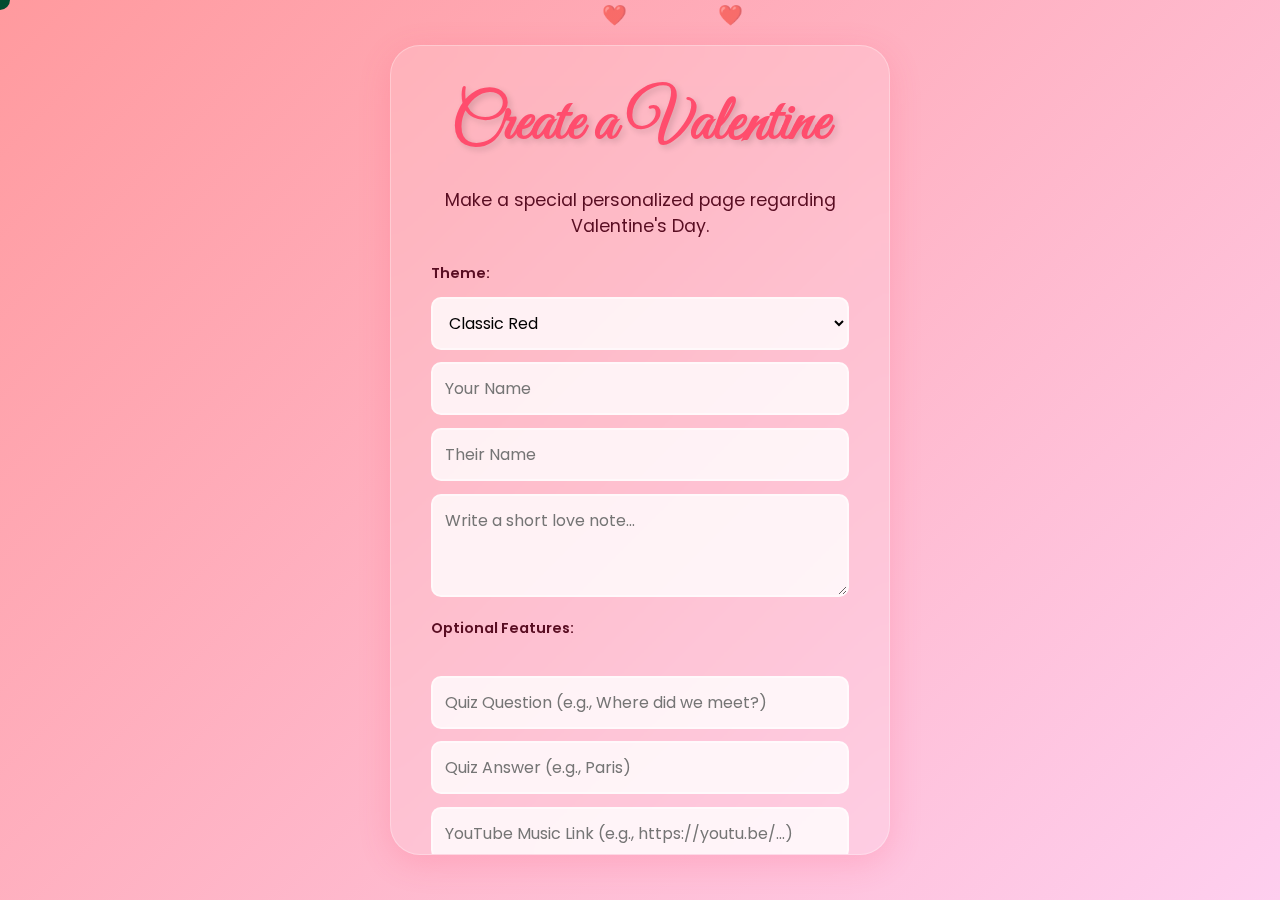
<file: index.html>
<!DOCTYPE html>
<html lang="en">

<head>
    <meta charset="UTF-8">
    <meta name="viewport" content="width=device-width, initial-scale=1.0">
    <title>Valentine Link Creator</title>
    <link rel="shortcut icon"
        href="data:image/svg+xml,<svg xmlns=%22http://www.w3.org/2000/svg%22 viewBox=%220 0 100 100%22><text y=%22.9em%22 font-size=%2290%22>💌</text></svg>"
        type="image/x-icon">
    <link rel="preconnect" href="https://fonts.googleapis.com">
    <link rel="preconnect" href="https://fonts.gstatic.com" crossorigin>
    <link href="https://fonts.googleapis.com/css2?family=Great+Vibes&family=Poppins:wght@300;400;600&display=swap"
        rel="stylesheet">
    <link rel="stylesheet" href="style.css">
</head>

<body>
    <div class="background-hearts"></div>
    <div class="custom-cursor"></div>
    <div class="container">
        <div id="creatorMode" class="card">
            <h1>Create a Valentine</h1>
            <p>Make a special personalized page regarding Valentine's Day.</p>
            <div class="input-group">
                <label>Theme:</label>
                <select id="themeSelector">
                    <option value="classic">Classic Red</option>
                    <option value="lavender">Lavender Dream</option>
                    <option value="midnight">Midnight Romance</option>
                    <option value="sunset">Sunset Glow</option>
                    <option value="ocean">Ocean Breeze</option>
                    <option value="forest">Enchanted Forest</option>
                    <option value="custom">🎨 Custom (Use colors below)</option>
                </select>
                <div id="customThemeSection" class="hidden"
                    style="background: rgba(255,255,255,0.3); padding: 1rem; border-radius: 10px; margin-top: 0.5rem;">
                    <p style="font-size: 0.9rem; font-weight: 600; margin-bottom: 0.5rem;">Custom Theme Colors:</p>
                    <div style="display: grid; grid-template-columns: 1fr 1fr; gap: 0.5rem;">
                        <div>
                            <label style="font-size: 0.8rem;">Primary Color:</label>
                            <input type="color" id="customPrimary" value="#ff4d6d">
                        </div>
                        <div>
                            <label style="font-size: 0.8rem;">Secondary Color:</label>
                            <input type="color" id="customSecondary" value="#ff8fa3">
                        </div>
                        <div>
                            <label style="font-size: 0.8rem;">Gradient Start:</label>
                            <input type="color" id="customGradientStart" value="#ff9a9e">
                        </div>
                        <div>
                            <label style="font-size: 0.8rem;">Gradient End:</label>
                            <input type="color" id="customGradientEnd" value="#fecfef">
                        </div>
                    </div>
                </div>
                <input type="text" id="senderName" placeholder="Your Name" required>
                <input type="text" id="recipientName" placeholder="Their Name" required>
                <textarea id="loveNote" placeholder="Write a short love note..." rows="3"></textarea>
                <p style="font-size: 0.9rem; margin-top: 0.5rem; font-weight: 600;">Optional Features:</p>
                <input type="text" id="quizQuestion" placeholder="Quiz Question (e.g., Where did we meet?)">
                <input type="text" id="quizAnswer" placeholder="Quiz Answer (e.g., Paris)">
                <input type="text" id="musicUrl" placeholder="YouTube Music Link (e.g., https://youtu.be/...)">
                <label>Start Date (Relationship Timer):</label>
                <input type="date" id="startDate">
                <label>Unlock Time (Open When):</label>
                <input type="datetime-local" id="unlockTime">
                <label>Link Expires At (Optional):</label>
                <input type="datetime-local" id="expiryTime">
                <label style="display:flex; align-items:center; gap:10px; cursor:pointer;">
                    <input type="checkbox" id="oneTimeOpen" style="width:auto;"> One-time Open Only 🔒
                </label>
                <label style="display:flex; align-items:center; gap:10px; cursor:pointer;">
                    <input type="checkbox" id="enableSound" style="width:auto;"> Enable Sound Effects 🎵
                </label>
                <p style="font-size: 0.9rem; margin-top: 0.5rem; font-weight: 600;">Custom Button Text (Optional):</p>
                <input type="text" id="customYesText" placeholder="Custom 'Yes' Button (default: Yes)">
                <input type="text" id="customNoText" placeholder="Custom 'No' Button (default: No)">
                <input type="text" id="customSuccessMsg" placeholder="Custom Success Message">
                <p style="font-size: 0.9rem; margin-top: 0.5rem; font-weight: 600;">"Our Story" Timeline (Optional):</p>
                <div class="timeline-input-group">
                    <input type="text" class="timeline-date-in" placeholder="Date (e.g. 2023)">
                    <input type="text" class="timeline-desc-in" placeholder="Event (e.g. First Kiss)">
                </div>
                <div class="timeline-input-group">
                    <input type="text" class="timeline-date-in" placeholder="Date">
                    <input type="text" class="timeline-desc-in" placeholder="Event">
                </div>
                <p style="font-size: 0.9rem; margin-top: 0.5rem;">3 Reasons you love them (optional):</p>
                <input type="text" class="reason-input" placeholder="Reason 1">
                <input type="text" class="reason-input" placeholder="Reason 2">
                <input type="text" class="reason-input" placeholder="Reason 3">
            </div>
            <button id="createBtn" class="primary-btn">Create Link</button>
            <div id="linkOutput" class="hidden">
                <input type="text" id="generatedLink" readonly>
                <button id="copyBtn" class="secondary-btn">Copy</button>
            </div>
        </div>
    </div>
    <!-- JS Logic specific to Creator -->
    <script src="script.js"></script>
</body>

</html>

</html>
</file>
<file: style.css>
:root {
    --primary-color: #ff4d6d;
    --secondary-color: #ff8fa3;
    --bg-gradient: linear-gradient(135deg, #ff9a9e 0%, #fecfef 100%);
    --glass-bg: rgba(255, 255, 255, 0.15);
    --glass-border: rgba(255, 255, 255, 0.3);
    --glass-shadow: 0 8px 32px 0 rgba(255, 77, 109, 0.2);
    --text-color: #590d22;
    --font-script: 'Great Vibes', cursive;
    --font-body: 'Poppins', sans-serif;
    --cursor-color: #ff4d6d;
}

/* Themes - Professional Palettes */
body.lavender {
    --primary-color: #7b2cbf;
    --secondary-color: #9d4edd;
    --bg-gradient: linear-gradient(135deg, #e0c3fc 0%, #8ec5fc 100%);
    --glass-shadow: 0 8px 32px 0 rgba(123, 44, 191, 0.2);
    --text-color: #240046;
    --cursor-color: #7b2cbf;
}

body.midnight {
    --primary-color: #ff0054;
    --secondary-color: #ff5400;
    --bg-gradient: linear-gradient(135deg, #0f2027 0%, #203a43 50%, #2c5364 100%);
    --glass-bg: rgba(0, 0, 0, 0.4);
    --glass-border: rgba(255, 255, 255, 0.1);
    --glass-shadow: 0 8px 32px 0 rgba(0, 0, 0, 0.8);
    --text-color: #ffe5ec;
    --cursor-color: #ff0054;
}

body.sunset {
    --primary-color: #dc2f02;
    --secondary-color: #f48c06;
    --bg-gradient: linear-gradient(135deg, #ff9d00 0%, #dc2f02 100%);
    --glass-shadow: 0 8px 32px 0 rgba(220, 47, 2, 0.3);
    --text-color: #370617;
    --cursor-color: #dc2f02;
}

body.ocean {
    --primary-color: #0077b6;
    --secondary-color: #00b4d8;
    --bg-gradient: linear-gradient(135deg, #03045e 0%, #00b4d8 100%);
    --glass-bg: rgba(255, 255, 255, 0.1);
    --glass-shadow: 0 8px 32px 0 rgba(0, 119, 182, 0.3);
    --text-color: #caf0f8;
    --cursor-color: #0077b6;
}

body.forest {
    --primary-color: #2d6a4f;
    --secondary-color: #52b788;
    --bg-gradient: linear-gradient(135deg, #1b4332 0%, #95d5b2 100%);
    --glass-bg: rgba(255, 255, 255, 0.1);
    --glass-shadow: 0 8px 32px 0 rgba(45, 106, 79, 0.3);
    --text-color: #d8f3dc;
    --cursor-color: #52b788;
}

* {
    margin: 0;
    padding: 0;
    box-sizing: border-box;
    cursor: none;
    /* Hide default cursor */
}

body {
    background: var(--bg-gradient);
    height: 100vh;
    display: flex;
    justify-content: center;
    align-items: center;
    font-family: var(--font-body);
    overflow: hidden;
    color: var(--text-color);
    transition: background 0.5s ease;
}

/* Animations */
@keyframes slideInUp {
    from {
        transform: translateY(50px);
        opacity: 0;
    }

    to {
        transform: translateY(0);
        opacity: 1;
    }
}

@keyframes fadeIn {
    from {
        opacity: 0;
    }

    to {
        opacity: 1;
    }
}

@keyframes floatElement {
    0% {
        transform: translateY(0px);
    }

    50% {
        transform: translateY(-10px);
    }

    100% {
        transform: translateY(0px);
    }
}

@keyframes pulseBtn {
    0% {
        transform: scale(1);
        box-shadow: 0 4px 15px rgba(0, 0, 0, 0.2);
    }

    50% {
        transform: scale(1.05);
        box-shadow: 0 6px 20px rgba(0, 0, 0, 0.3);
    }

    100% {
        transform: scale(1);
        box-shadow: 0 4px 15px rgba(0, 0, 0, 0.2);
    }
}

/* Elements with animations */
.card {
    background: var(--glass-bg);
    backdrop-filter: blur(15px);
    -webkit-backdrop-filter: blur(15px);
    padding: 2.5rem;
    border-radius: 30px;
    border: 1px solid var(--glass-border);
    box-shadow: var(--glass-shadow);
    transition: transform 0.3s cubic-bezier(0.34, 1.56, 0.64, 1), box-shadow 0.3s ease;
    transform-style: preserve-3d;
    max-height: 90vh;
    overflow-y: auto;
    animation: slideInUp 1s cubic-bezier(0.2, 0.8, 0.2, 1);
}

.card:hover {
    transform: translateY(-5px);
    box-shadow: 0 12px 40px 0 rgba(31, 38, 135, 0.2);
}

.gif-container img {
    max-width: 100%;
    border-radius: 20px;
    margin-bottom: 1.5rem;
    box-shadow: 0 8px 20px rgba(0, 0, 0, 0.1);
    animation: floatElement 4s ease-in-out infinite;
}

#yesBtn {
    animation: pulseBtn 2s infinite;
    letter-spacing: 1px;
    text-transform: uppercase;
}

.fade-in-text {
    animation: fadeIn 2s ease-in;
}


/* Rest of styles remain similar but cleaned up */
.card::-webkit-scrollbar {
    width: 0;
    background: transparent;
}

.hidden {
    display: none !important;
}

h1,
h2,
h3 {
    font-family: var(--font-script);
    color: var(--primary-color);
    text-shadow: 3px 3px 6px rgba(0, 0, 0, 0.15);
    line-height: 1.2;
}

h1 {
    font-size: clamp(2.5rem, 8vw, 4rem);
    margin-bottom: 1.5rem;
}

h2 {
    font-size: clamp(2rem, 6vw, 3rem);
    margin-bottom: 1.5rem;
}

h3 {
    font-size: 1.8rem;
    margin-bottom: 1rem;
}

p {
    margin-bottom: 1.5rem;
    font-size: 1.1rem;
}

/* Timeline Styles */
#timelineContainer {
    max-height: 300px;
    overflow-y: auto;
    margin-bottom: 2rem;
    padding-right: 10px;
}

#timelineContainer::-webkit-scrollbar {
    width: 5px;
    background: rgba(255, 255, 255, 0.3);
    border-radius: 5px;
}

#timelineContainer::-webkit-scrollbar-thumb {
    background: var(--primary-color);
    border-radius: 5px;
}

.timeline {
    position: relative;
    padding-left: 20px;
    border-left: 3px solid var(--primary-color);
    text-align: left;
}

.timeline-item {
    position: relative;
    margin-bottom: 20px;
    padding-left: 20px;
    animation: slideInUp 0.5s ease forwards;
    opacity: 0;
}

.timeline-item::before {
    content: '❤';
    position: absolute;
    left: -29px;
    top: 0;
    color: var(--primary-color);
    background: #fff;
    border-radius: 50%;
    width: 20px;
    height: 20px;
    font-size: 14px;
    display: flex;
    justify-content: center;
    align-items: center;
    box-shadow: 0 0 5px rgba(0, 0, 0, 0.2);
}

.timeline-date {
    font-size: 0.8rem;
    font-weight: bold;
    color: var(--secondary-color);
}

.timeline-content {
    background: rgba(255, 255, 255, 0.6);
    padding: 10px;
    border-radius: 8px;
    font-size: 0.95rem;
}

/* Sticker Styles */
#stickerArea {
    position: absolute;
    top: 0;
    left: 0;
    width: 100%;
    height: 100%;
    pointer-events: none;
    /* Let clicks pass through to non-stickers */
    z-index: 10;
}

.sticker {
    position: absolute;
    font-size: 3rem;
    cursor: grab;
    pointer-events: auto;
    user-select: none;
    transition: transform 0.1s;
}

.sticker:active {
    cursor: grabbing;
    transform: scale(1.1);
}

/* Envelope Styles */
#envelopeContainer {
    display: flex;
    justify-content: center;
    margin-bottom: 2rem;
    perspective: 1000px;
    height: 150px;
    /* Space for envelope */
}

.envelope-wrapper {
    position: relative;
    width: 200px;
    height: 140px;
}

.envelope {
    position: relative;
    width: 100%;
    height: 100%;
    background: #fff;
    border-radius: 0 0 10px 10px;
    box-shadow: 0 5px 15px rgba(0, 0, 0, 0.1);
    cursor: none;
    transition: transform 0.5s;
}

.envelope:hover {
    transform: translateY(-5px);
}

.flap {
    position: absolute;
    top: 0;
    left: 0;
    width: 0;
    height: 0;
    border-left: 100px solid transparent;
    border-right: 100px solid transparent;
    border-top: 70px solid #f8f8f8;
    transform-origin: top;
    transition: 0.5s;
    z-index: 3;
}

.pocket {
    position: absolute;
    bottom: 0;
    left: 0;
    width: 0;
    height: 0;
    border-left: 100px solid transparent;
    border-right: 100px solid transparent;
    border-bottom: 140px solid #f0f0f0;
    border-radius: 0 0 10px 10px;
    z-index: 2;
}

.letter {
    position: absolute;
    top: 10px;
    left: 10px;
    width: 180px;
    height: 120px;
    background: #fff;
    border: 1px solid #ddd;
    border-radius: 5px;
    z-index: 1;
    transition: 0.5s;
    overflow: hidden;
    padding: 10px;
    font-size: 0.8rem;
    text-align: left;
    display: flex;
    justify-content: center;
    align-items: center;
}

.open-text {
    position: absolute;
    bottom: 10px;
    width: 100%;
    text-align: center;
    font-size: 0.8rem;
    color: #888;
    z-index: 4;
    transition: opacity 0.5s;
}

/* Open State */
.envelope.open .flap {
    transform: rotateX(180deg);
    z-index: 0;
}

.envelope.open .letter {
    transform: translateY(-80px);
    height: auto;
    min-height: 120px;
    z-index: 5;
    /* Brings it in front */
    box-shadow: 0 5px 20px rgba(0, 0, 0, 0.2);
    font-size: 1rem;
    width: 120%;
    /* Expand slightly */
    margin-left: -10%;
}

.envelope.open .open-text {
    opacity: 0;
}

.error-msg {
    color: red;
    font-weight: bold;
    margin-top: 10px;
}

.shake {
    animation: shake 0.5s;
}

@keyframes shake {

    0%,
    100% {
        transform: translateX(0);
    }

    25%,
    75% {
        transform: translateX(-10px);
    }

    50% {
        transform: translateX(10px);
    }
}

/* Relationship Timer */
#relationshipTimer {
    margin-bottom: 1.5rem;
    padding: 1rem;
    background: rgba(255, 255, 255, 0.2);
    border-radius: 15px;
    animation: fadeIn 2s ease;
}

.timer-display {
    font-family: monospace;
    font-size: 1.2rem;
    font-weight: 600;
    color: var(--primary-color);
}

.input-group {
    display: flex;
    flex-direction: column;
    gap: 0.8rem;
    margin-bottom: 1.5rem;
    text-align: left;
}

label {
    font-size: 0.9rem;
    font-weight: 600;
}

input,
select,
textarea {
    padding: 12px;
    border-radius: 10px;
    border: 2px solid rgba(255, 255, 255, 0.5);
    background: rgba(255, 255, 255, 0.8);
    font-family: var(--font-body);
    font-size: 1rem;
    outline: none;
    transition: all 0.3s;
    width: 100%;
}

textarea {
    resize: vertical;
}

input:focus,
select:focus,
textarea:focus {
    border-color: var(--primary-color);
    box-shadow: 0 0 10px rgba(255, 255, 255, 0.5);
}

.primary-btn,
.secondary-btn,
.date-btn {
    padding: 14px 40px;
    border: none;
    border-radius: 50px;
    font-size: 1.1rem;
    cursor: none;
    font-family: var(--font-body);
    font-weight: 600;
    transition: all 0.4s cubic-bezier(0.175, 0.885, 0.32, 1.275);
    margin: 8px;
    position: relative;
    overflow: hidden;
    display: inline-flex;
    align-items: center;
    justify-content: center;
    gap: 10px;
}

.primary-btn {
    background: linear-gradient(45deg, var(--primary-color), var(--secondary-color));
    color: white;
    box-shadow: 0 6px 20px rgba(255, 77, 109, 0.3);
}

.primary-btn:hover,
.date-btn:hover {
    transform: translateY(-3px) scale(1.05);
    box-shadow: 0 10px 25px rgba(255, 77, 109, 0.4);
    filter: brightness(1.1);
}

.secondary-btn {
    background: rgba(255, 255, 255, 0.9);
    color: var(--primary-color);
    box-shadow: 0 4px 15px rgba(0, 0, 0, 0.05);
}

.secondary-btn:hover {
    background: #fff;
    transform: translateY(-2px);
    box-shadow: 0 6px 20px rgba(0, 0, 0, 0.1);
}

.date-btn {
    background: var(--glass-bg);
    backdrop-filter: blur(5px);
    color: var(--text-color);
    border: 1.5px solid var(--glass-border);
}

/* Button Ripple Effect */
.ripple {
    position: absolute;
    background: rgba(255, 255, 255, 0.4);
    border-radius: 50%;
    transform: scale(0);
    animation: ripple-animation 0.6s linear;
    pointer-events: none;
}

@keyframes ripple-animation {
    to {
        transform: scale(4);
        opacity: 0;
    }
}

.date-options {
    display: flex;
    flex-wrap: wrap;
    justify-content: center;
    gap: 10px;
    margin-top: 1rem;
}

.date-btn {
    font-size: 1rem;
    background: rgba(255, 255, 255, 0.7);
    color: var(--text-color);
    border: 1px solid var(--primary-color);
}

.buttons {
    margin-top: 1.5rem;
    position: relative;
    min-height: 60px;
}

#noBtn {
    position: relative;
    transition: all 0.2s ease;
}

#linkOutput {
    margin-top: 1rem;
    display: flex;
    gap: 0.5rem;
}

.typing-cursor::after {
    content: '|';
    animation: blink 1s step-end infinite;
}

@keyframes blink {

    0%,
    100% {
        opacity: 1;
    }

    50% {
        opacity: 0;
    }
}

/* Music & Lock */
.music-btn {
    position: fixed;
    top: 20px;
    right: 20px;
    width: 50px;
    height: 50px;
    border-radius: 50%;
    background: var(--glass-bg);
    border: 1px solid var(--glass-border);
    cursor: none;
    z-index: 1000;
    font-size: 1.5rem;
    display: flex;
    justify-content: center;
    align-items: center;
    transition: transform 0.3s;
    animation: fadeIn 2s ease;
}

.music-btn:hover {
    transform: scale(1.1);
}

.lock-overlay {
    position: fixed;
    top: 0;
    left: 0;
    width: 100%;
    height: 100%;
    background: rgba(0, 0, 0, 0.9);
    z-index: 10000;
    display: flex;
    justify-content: center;
    align-items: center;
    color: white;
}

.lock-content {
    text-align: center;
    padding: 2rem;
    animation: slideInUp 0.5s;
}

.lock-icon {
    font-size: 4rem;
    margin-bottom: 1rem;
    animation: bounce 2s infinite;
}

@keyframes bounce {

    0%,
    20%,
    50%,
    80%,
    100% {
        transform: translateY(0);
    }

    40% {
        transform: translateY(-20px);
    }

    60% {
        transform: translateY(-10px);
    }
}

.custom-cursor {
    position: fixed;
    top: 0;
    left: 0;
    width: 20px;
    height: 20px;
    background: var(--cursor-color);
    border-radius: 50%;
    pointer-events: none;
    transform: translate(-50%, -50%);
    mix-blend-mode: difference;
    z-index: 9999;
    transition: width 0.2s, height 0.2s, background 0.2s;
}

.custom-cursor.click {
    width: 30px;
    height: 30px;
    opacity: 0.8;
}

.background-hearts {
    position: absolute;
    top: 0;
    left: 0;
    width: 100%;
    height: 100%;
    overflow: hidden;
    z-index: -1;
    pointer-events: none;
}

.heart {
    position: absolute;
    color: rgba(255, 255, 255, 0.6);
    animation: float 6s linear infinite;
    font-size: 20px;
}

@keyframes floatHand {

    0%,
    100% {
        transform: translateY(0);
    }

    50% {
        transform: translateY(-10px);
    }
}

.reveal-on-scroll {
    opacity: 0;
    transform: translateY(30px);
    transition: all 0.8s ease-out;
}

.reveal-on-scroll.active {
    opacity: 1;
    transform: translateY(0);
}

.container {
    text-align: center;
    width: 90%;
    max-width: 500px;
    perspective: 1000px;
}
</file>
